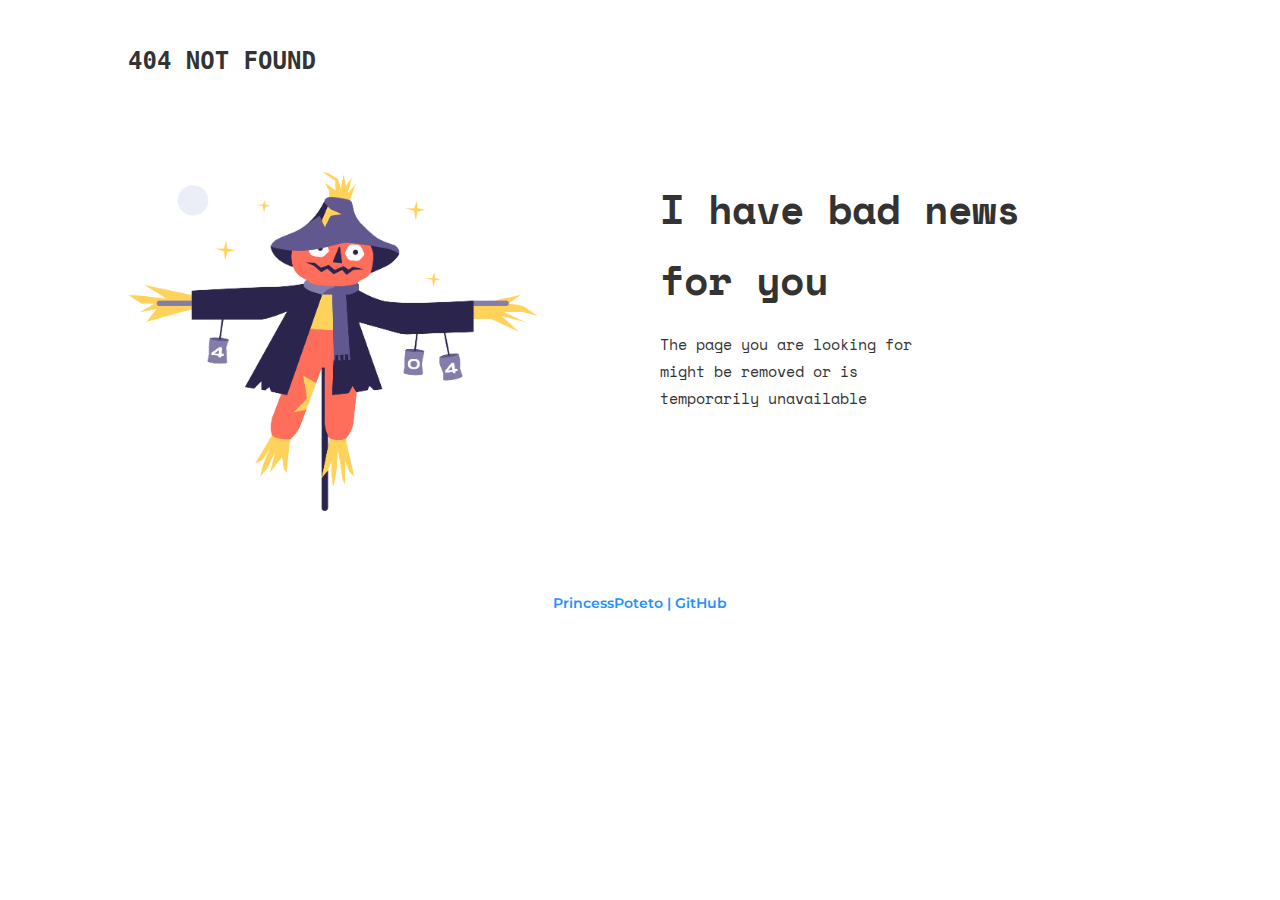
<file: portfolios/404/index.html>
<!DOCTYPE html>
<html lang="en">

<head>
  <meta charset="utf-8">
  <meta name="viewport" content="width=device-width, initial-scale=1,
  maximum-scale=5">

  <link rel="icon" href="./img/Scarecrow.png">
  <link rel="shortcut icon" type="image/x-icon" href="https://devchallenges.io/">
  <link rel=" stylesheet" href="./css/styless.css">

  <title>Devchallenges | 404 Not Found</title>
</head>

<body>
  <div class="container">

    <header>
      <h1 class="header__title">404 not found</h1>
    </header>

    <main class="main">
        <div class="frame">
          <img src="./img/Scarecrow.png" alt="scarecrow">
        </div>
        
        <article class="message">
          <h2 class="message__title">I have bad news for you</h2>
          <p class="message__text">The page you are looking for might be removed or is temporarily unavailable</p>
        </article>
    </main>

    <footer class="footer">
        <a class= "footer__link" href="https://github.com/PrincessPoteto" target= "_blank">PrincessPoteto | GitHub</a>
    </footer>

  </div>
</body>

</html>
</file>
<file: portfolios/404/css/styless.css>
@import url("https://fonts.googleapis.com/css2?family=Inconsolata:wght@400;700&display=swap");
@import url("https://fonts.googleapis.com/css2?family=Space+Mono:wght@400;700&display=swap");
@import url("https://fonts.googleapis.com/css2?family=Montserrat:wght@400;600&display=swap");
/*! normalize.css v8.0.1 | MIT License | github.com/necolas/normalize.css */
/* Document
   ========================================================================== */
/**
 * 1. Correct the line height in all browsers.
 * 2. Prevent adjustments of font size after orientation changes in iOS.
 */
*,
*::after,
*::before {
  -webkit-box-sizing: border-box;
  box-sizing: border-box;
}

html {
  line-height: 1.15;
  /* 1 */
  -webkit-text-size-adjust: 100%;
  /* 2 */
}

/* Sections
     ========================================================================== */
/**
   * Remove the margin in all browsers.
   */
body {
  margin: 0;
}

/**
   * Render the `main` element consistently in IE.
   */
img {
  max-width: 100%;
}

main {
  display: block;
}

/**
   * Correct the font size and margin on `h1` elements within `section` and
   * `article` contexts in Chrome, Firefox, and Safari.
   */
h1 {
  font-size: 2em;
  margin: 0.67em 0;
}

/* Grouping content
     ========================================================================== */
/**
   * 1. Add the correct box sizing in Firefox.
   * 2. Show the overflow in Edge and IE.
   */
hr {
  -webkit-box-sizing: content-box;
  box-sizing: content-box;
  /* 1 */
  height: 0;
  /* 1 */
  overflow: visible;
  /* 2 */
}

/**
   * 1. Correct the inheritance and scaling of font size in all browsers.
   * 2. Correct the odd `em` font sizing in all browsers.
   */
pre {
  font-family: monospace, monospace;
  /* 1 */
  font-size: 1em;
  /* 2 */
}

/* Text-level semantics
     ========================================================================== */
/**
   * Remove the gray background on active links in IE 10.
   */
a {
  background-color: transparent;
}

/**
   * 1. Remove the bottom border in Chrome 57-
   * 2. Add the correct text decoration in Chrome, Edge, IE, Opera, and Safari.
   */
abbr[title] {
  border-bottom: none;
  /* 1 */
  text-decoration: underline;
  /* 2 */
  -webkit-text-decoration: underline dotted;
  text-decoration: underline dotted;
  /* 2 */
}

/**
   * Add the correct font weight in Chrome, Edge, and Safari.
   */
b,
strong {
  font-weight: bolder;
}

/**
   * 1. Correct the inheritance and scaling of font size in all browsers.
   * 2. Correct the odd `em` font sizing in all browsers.
   */
code,
kbd,
samp {
  font-family: monospace, monospace;
  /* 1 */
  font-size: 1em;
  /* 2 */
}

/**
   * Add the correct font size in all browsers.
   */
small {
  font-size: 80%;
}

/**
   * Prevent `sub` and `sup` elements from affecting the line height in
   * all browsers.
   */
sub,
sup {
  font-size: 75%;
  line-height: 0;
  position: relative;
  vertical-align: baseline;
}

sub {
  bottom: -0.25em;
}

sup {
  top: -0.5em;
}

/* Embedded content
     ========================================================================== */
/**
   * Remove the border on images inside links in IE 10.
   */
img {
  border-style: none;
}

/* Forms
     ========================================================================== */
/**
   * 1. Change the font styles in all browsers.
   * 2. Remove the margin in Firefox and Safari.
   */
button,
input,
optgroup,
select,
textarea {
  font-family: inherit;
  /* 1 */
  font-size: 100%;
  /* 1 */
  line-height: 1.15;
  /* 1 */
  margin: 0;
  /* 2 */
}

/**
   * Show the overflow in IE.
   * 1. Show the overflow in Edge.
   */
button,
input {
  /* 1 */
  overflow: visible;
}

/**
   * Remove the inheritance of text transform in Edge, Firefox, and IE.
   * 1. Remove the inheritance of text transform in Firefox.
   */
button,
select {
  /* 1 */
  text-transform: none;
}

/**
   * Correct the inability to style clickable types in iOS and Safari.
   */
button,
[type='button'],
[type='reset'],
[type='submit'] {
  -webkit-appearance: button;
}

/**
   * Remove the inner border and padding in Firefox.
   */
button::-moz-focus-inner,
[type='button']::-moz-focus-inner,
[type='reset']::-moz-focus-inner,
[type='submit']::-moz-focus-inner {
  border-style: none;
  padding: 0;
}

/**
   * Restore the focus styles unset by the previous rule.
   */
button:-moz-focusring,
[type='button']:-moz-focusring,
[type='reset']:-moz-focusring,
[type='submit']:-moz-focusring {
  outline: 1px dotted ButtonText;
}

/**
   * Correct the padding in Firefox.
   */
fieldset {
  padding: 0.35em 0.75em 0.625em;
}

/**
   * 1. Correct the text wrapping in Edge and IE.
   * 2. Correct the color inheritance from `fieldset` elements in IE.
   * 3. Remove the padding so developers are not caught out when they zero out
   *    `fieldset` elements in all browsers.
   */
legend {
  -webkit-box-sizing: border-box;
  box-sizing: border-box;
  /* 1 */
  color: inherit;
  /* 2 */
  display: table;
  /* 1 */
  max-width: 100%;
  /* 1 */
  padding: 0;
  /* 3 */
  white-space: normal;
  /* 1 */
}

/**
   * Add the correct vertical alignment in Chrome, Firefox, and Opera.
   */
progress {
  vertical-align: baseline;
}

/**
   * Remove the default vertical scrollbar in IE 10+.
   */
textarea {
  overflow: auto;
}

/**
   * 1. Add the correct box sizing in IE 10.
   * 2. Remove the padding in IE 10.
   */
[type='checkbox'],
[type='radio'] {
  -webkit-box-sizing: border-box;
  box-sizing: border-box;
  /* 1 */
  padding: 0;
  /* 2 */
}

/**
   * Correct the cursor style of increment and decrement buttons in Chrome.
   */
[type='number']::-webkit-inner-spin-button,
[type='number']::-webkit-outer-spin-button {
  height: auto;
}

/**
   * 1. Correct the odd appearance in Chrome and Safari.
   * 2. Correct the outline style in Safari.
   */
[type='search'] {
  -webkit-appearance: textfield;
  /* 1 */
  outline-offset: -2px;
  /* 2 */
}

/**
   * Remove the inner padding in Chrome and Safari on macOS.
   */
[type='search']::-webkit-search-decoration {
  -webkit-appearance: none;
}

/**
   * 1. Correct the inability to style clickable types in iOS and Safari.
   * 2. Change font properties to `inherit` in Safari.
   */
::-webkit-file-upload-button {
  -webkit-appearance: button;
  /* 1 */
  font: inherit;
  /* 2 */
}

/* Interactive
     ========================================================================== */
/*
   * Add the correct display in Edge, IE 10+, and Firefox.
   */
details {
  display: block;
}

/*
   * Add the correct display in all browsers.
   */
summary {
  display: list-item;
}

/* Misc
     ========================================================================== */
/**
   * Add the correct display in IE 10+.
   */
template {
  display: none;
}

/**
   * Add the correct display in IE 10.
   */
[hidden] {
  display: none;
}
.container {
  width: 90%;
  padding-top: 2rem;
  margin-right: auto;
  margin-left: auto;
}

@media screen and (min-width: 992px) {
  .container {
    padding-right: 4rem;
    padding-left: 4rem;
  }
}

@media screen and (min-width: 1440px) {
  .container {
    max-width: 1440px;
  }
}

.header__title {
  font-family: "Inconsolata, monospace", monospace;
  font-weight: bold;
  font-size: 24px;
  color: #333333;
  text-transform: uppercase;
}

@media screen and (min-width: 768px) {
  .header__title {
    font-weight: 700;
  }
}

.footer {
  margin: 5rem 0;
  font-family: "Montserrat", sans-serif;
  font-size: 14px;
  font-weight: 600;
  text-align: center;
  color: #333333;
}

.footer__link {
  text-decoration: none;
  padding: .1rem;
  color: #2391f8;
}

/* Contains main image and message */
.main {
  font-family: "Space Mono", monospace, monospace;
  margin-top: 2rem;
}

@media screen and (min-width: 600px) {
  .main {
    display: -webkit-box;
    display: -ms-flexbox;
    display: flex;
    -webkit-box-pack: space-evenly;
        -ms-flex-pack: space-evenly;
            justify-content: space-evenly;
  }
}

@media screen and (min-width: 992px) {
  .main {
    margin-top: 4rem;
  }
}

@media screen and (min-width: 1440px) {
  .main {
    margin-top: 8rem;
  }
}

/* Main image container */
.frame {
  margin-top: 2rem;
}

@media screen and (min-width: 600px) {
  .frame {
    width: 35%;
  }
}

@media screen and (min-width: 992px) {
  .frame {
    width: 40%;
  }
}

/* Main message container */
.message {
  width: 300px;
  margin: 0 auto;
}

@media screen and (min-width: 768px) {
  .message {
    width: auto;
  }
}

.message__title {
  font-size: 40px;
  font-weight: bold;
  color: #333333;
  line-height: 71px;
  margin-bottom: 1rem;
}

@media screen and (min-width: 768px) {
  .message__title {
    width: 370px;
  }
}

@media screen and (min-width: 1440px) {
  .message__title {
    width: 560px;
    font-size: 60px;
    font-weight: 700;
    line-height: 94.78px;
  }
}

.message__text {
  width: 255px;
  font-size: 15px;
  line-height: 27px;
  color: #333333;
}

@media screen and (min-width: 1440px) {
  .message__text {
    width: 410px;
    margin-bottom: 1rem;
    font-size: 24px;
    font-weight: 400;
    line-height: 35.54px;
  }
}

.button {
  width: 216px;
  height: 68px;
  margin-top: 3rem;
  padding: 1.5rem;
  font-size: 14px;
  font-weight: bold;
  color: #FFFFFF;
  text-transform: uppercase;
  letter-spacing: 1px;
  border: none;
  background-color: #333333;
}

@media screen and (min-width: 992px) {
  .button:hover {
    background-color: #FF6D5B;
  }
}
</file>
